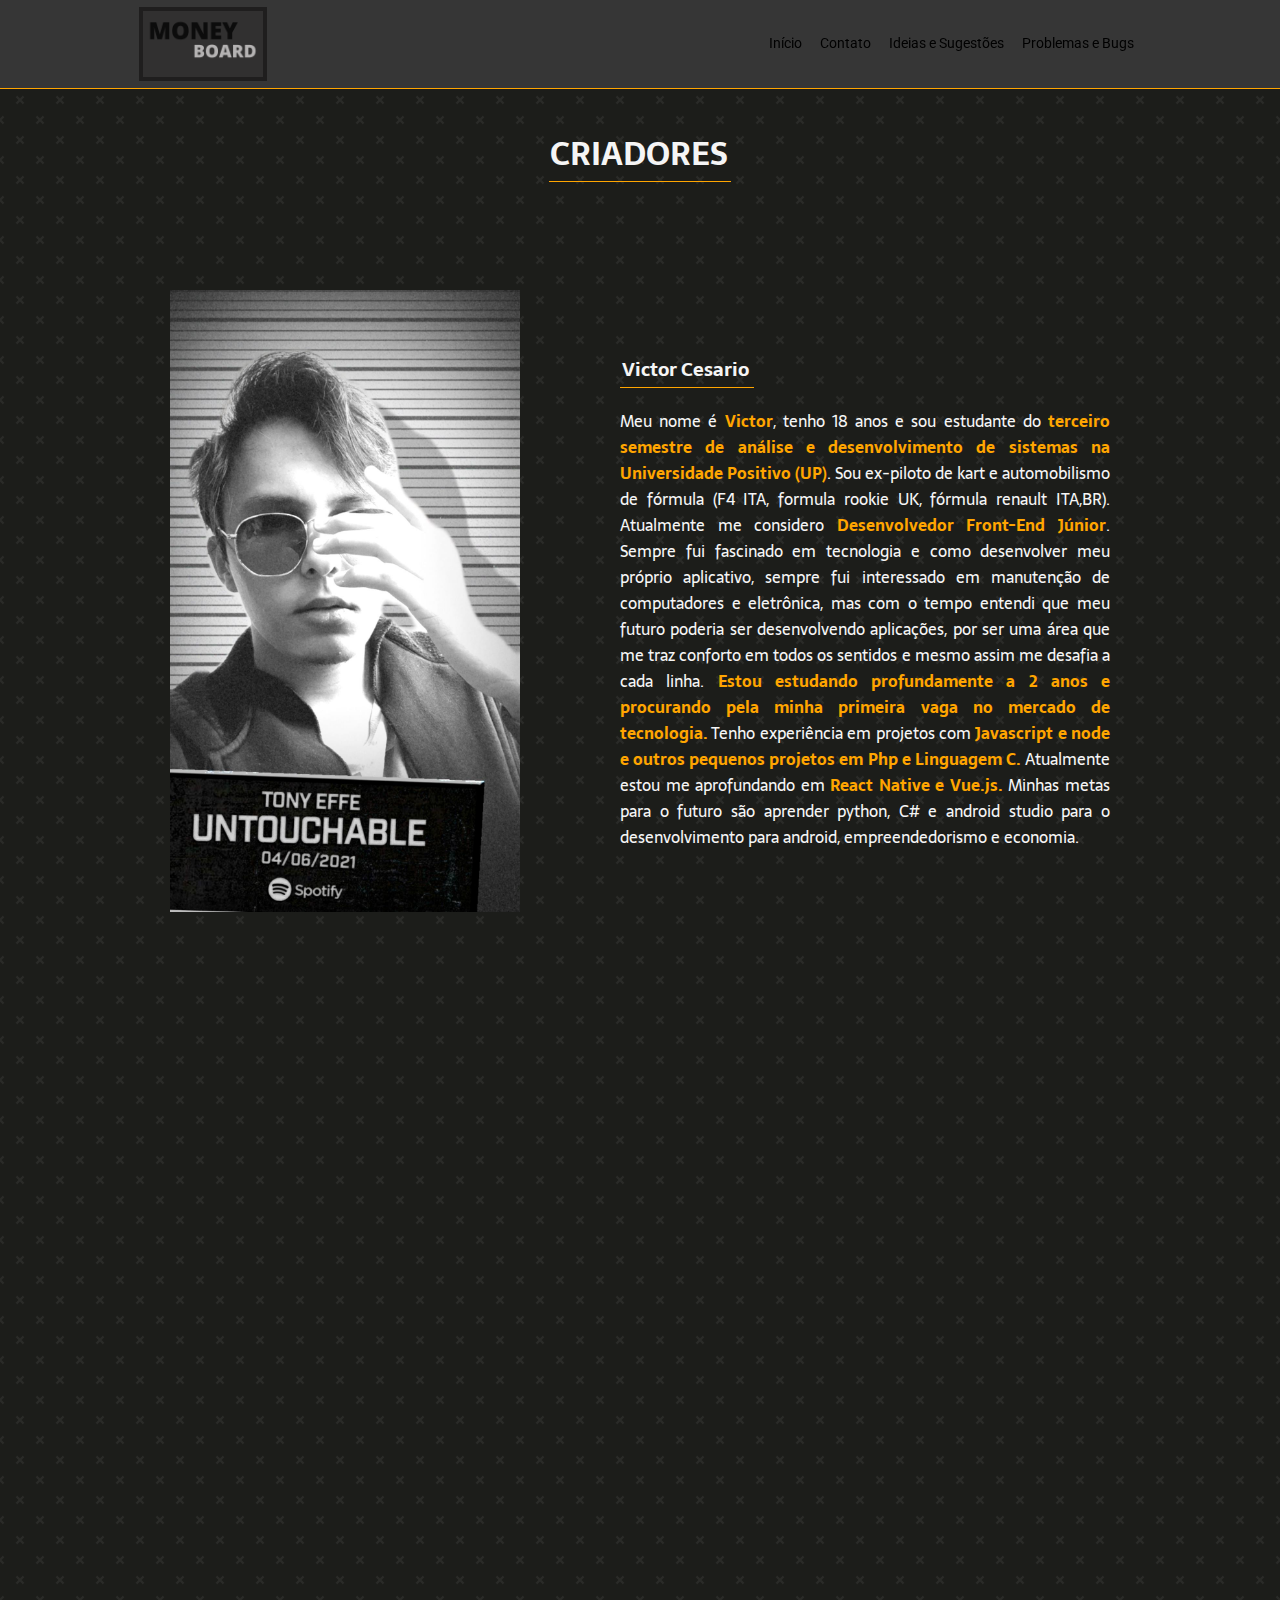
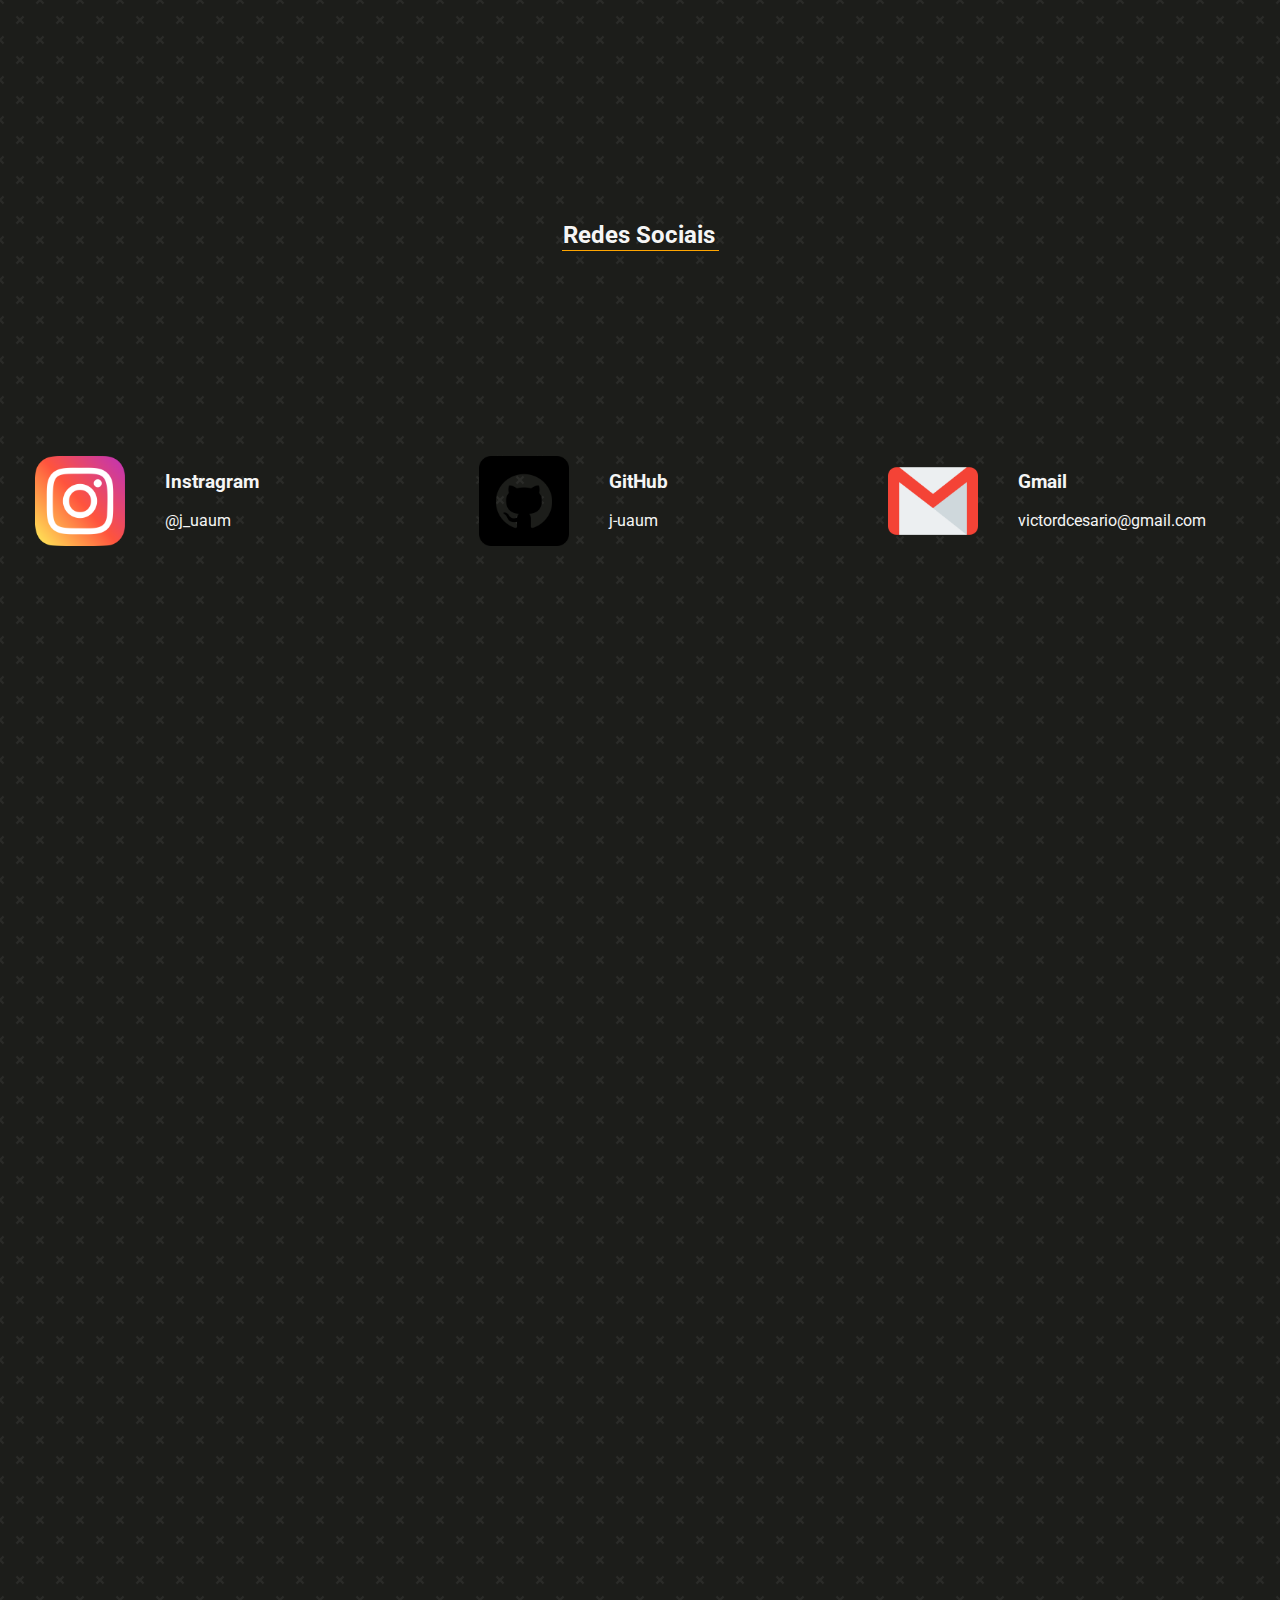
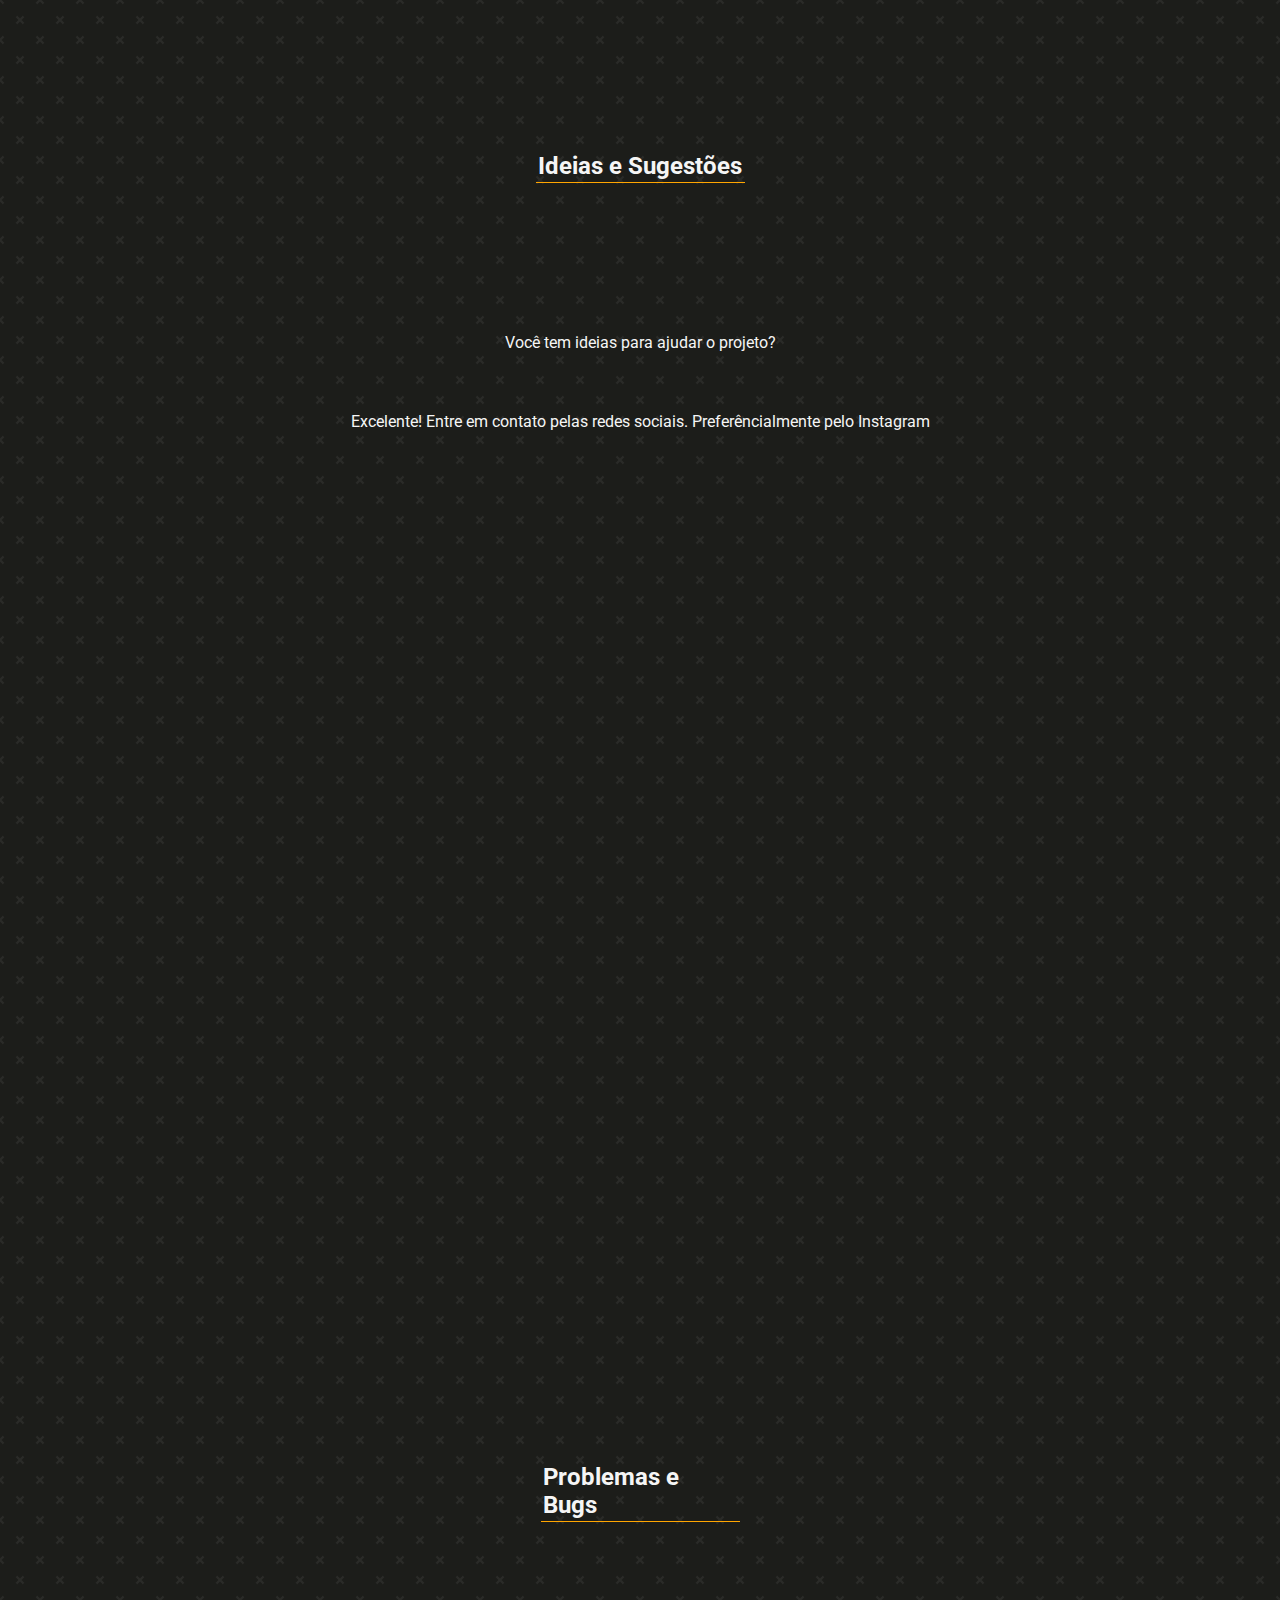
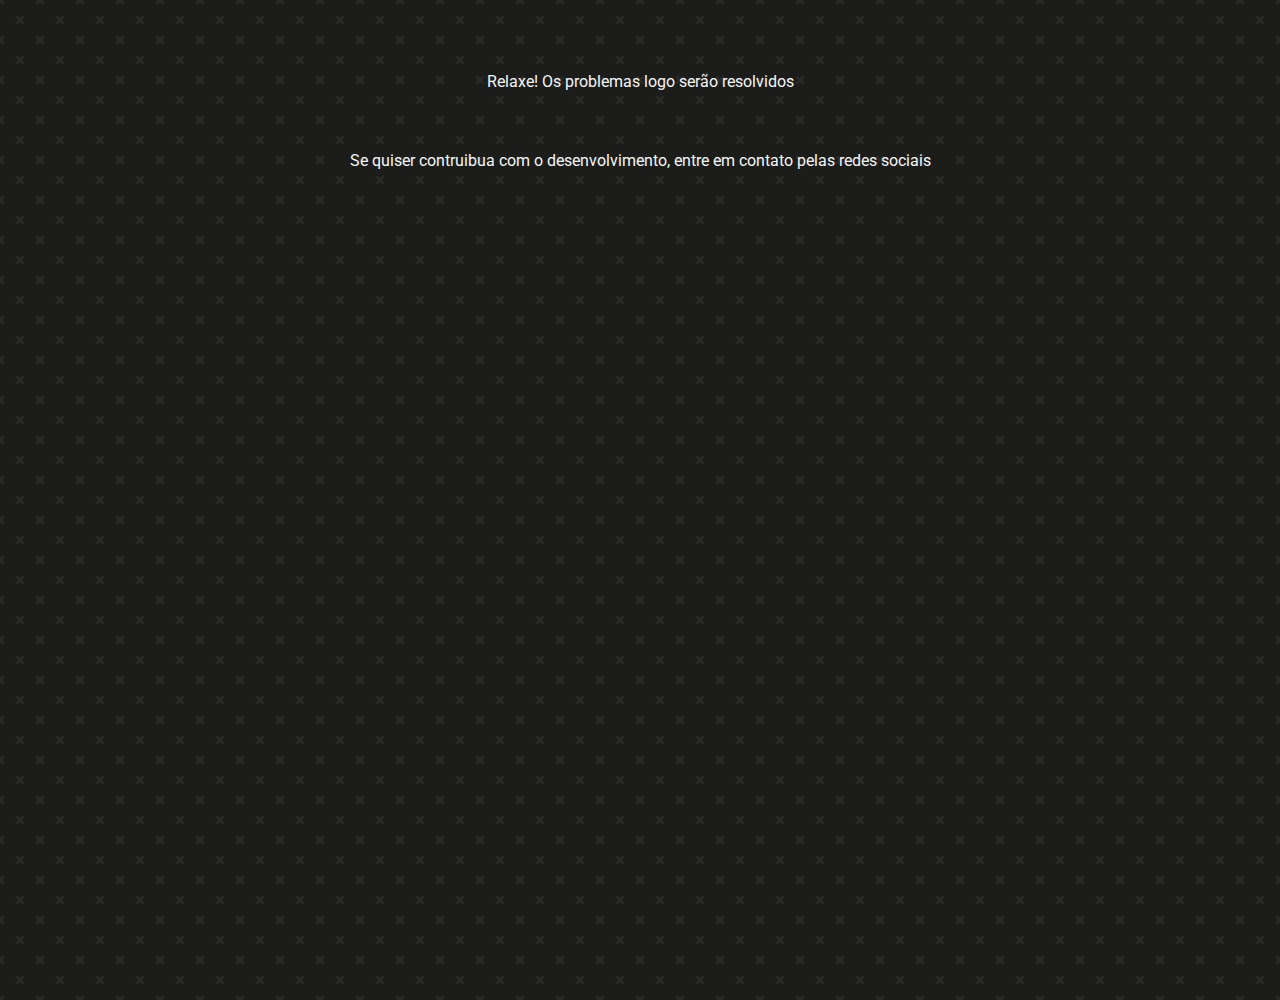
<file: about/sobre.html>
<!DOCTYPE html>
<html lang="pt-BR">
<head>
    <meta charset="UTF-8">
    <meta http-equiv="X-UA-Compatible" content="IE=edge">
    <meta name="viewport" content="width=device-width, initial-scale=1.0">
    <title>MoneyBoard > About</title>
    <link rel="stylesheet" href="style-sobre.css">
    <link rel="icon" href="/Assets/png/dolares.png" style="width: 100% ;">
</head>
<body>

        <header class="header">
                <img src="/Assets/png/money-image.png" alt="" class="nav-img">
                <nav class="nav">
                    <!-- colocar o restante do menu quando terminar o sobre mim -->
                    <a href="/index.html" class="menu-convert">Início</a>
                    <a href="#1" class="menu-convert">Contato</a>
                    <a href="#2" class="menu-convert">Ideias e Sugestões</a>
                    <a href="#3" class="menu-convert">Problemas e Bugs</a>
                </nav>
            </header>

    <div class="container">
            
            

            <div class="principal"><h1 class="titulo-sobre">CRIADORES</h1>
                    <div class="sobre-joao">
                            <img src="/Assets/jpg/img-minha.jpg" alt="minha..." class="img-joao">
                                    <div class="content-joao">
                                                <h3 class="nome-joao">Victor Cesario</h3>
                                                <p class="texto-sobre">Meu nome é <b class="negrito">Victor</b>, tenho 18 anos e sou estudante do <b class="negrito">terceiro semestre de  análise e desenvolvimento de sistemas na Universidade Positivo (UP)</b>. Sou ex-piloto de kart e automobilismo de fórmula (F4 ITA, formula rookie UK, fórmula renault ITA,BR). Atualmente me considero <b class="negrito">Desenvolvedor Front-End Júnior</b>. Sempre fui fascinado em tecnologia e como desenvolver meu próprio aplicativo, sempre fui interessado em manutenção de computadores e eletrônica, mas com o tempo entendi que meu futuro poderia ser desenvolvendo aplicações, por ser uma área que me traz conforto em todos os sentidos e mesmo assim me desafia a cada linha. <b class="negrito">Estou estudando profundamente a 2 anos e procurando pela minha primeira vaga no mercado de tecnologia.</b> 
                                                        Tenho experiência em projetos com <b class="negrito">Javascript e node e outros pequenos projetos em Php e Linguagem C.</b>  Atualmente estou me aprofundando em <b class="negrito">React Native e Vue.js.</b> 
                                                        Minhas metas para o futuro são aprender python, C# e android studio para o desenvolvimento para android, empreendedorismo e economia. 
                                                        
                                                        </p>
                                               
                                                
                                    </div>
                    </div>

                    
        </div>

        <div class="segundario">
                    <div class="contato-sobre">
                            <h2 class="titulo-contato"></h2>
                    </div>

                    <div class="ideias-sobre">
                            <h2 class="titulo-ideias"></h2>
                    </div>

                    <div class="problemas">
                            <h2 class="titulo-problemas"></h2>
                    </div>
        </div>
    </div>

    <div class="container-redes" id="1">
                <h2 class="titulo-redes">Redes Sociais</h2>
     
    <div class="redes">
        

        <div class="redes-content" >
                <img src="/Assets/png/instagram (1).png" alt="insta" class="img-redes">
               
                <div class="texto-tt">

                    <h3 class="titulo-redes-cont">Instragram</h3>
                <p class="user-redes">@j_uaum</p>    
                </div>
                
                
        </div>
        <div class="redes-content">
                
                <img src="/Assets/png/github.png" alt="github" class="img-redes">

                <div class="texto-tt">
                       <h3 class="titulo-redes-cont">GitHub</h3>
                <p class="user-redes">j-uaum</p> 
                </div>
                
        </div>
        <div class="redes-content">
                
                <img src="/Assets/png/gmail (1).png" alt="gmail" class="img-redes">

                <div class="texto-tt">
                       <h3 class="titulo-redes-cont">Gmail</h3>
                <p class="user-redes">victordcesario@gmail.com</p> 
                </div>
                
        </div>
        
    </div>

</div>


    <div class="ideias-container" id="2">
        <h2 class="titulo-ideias">Ideias e Sugestões</h2>
        <p class="ideias-paragrafo">Você tem ideias para ajudar o projeto?</p>
        <p class="ideias-paragrafo">Excelente! Entre em contato pelas redes sociais. Preferêncialmente pelo Instagram</p>
    </div>

    <div class="container-bugs" id="3">
        <h2 class="titulo-bugs">Problemas e Bugs</h2>
        <p class="bugs-paragrafo">Relaxe! Os problemas logo serão resolvidos</p>
        <p class="bugs-paragrafo">Se quiser contruibua com o desenvolvimento, entre em contato pelas redes sociais</p>
    </div>




        <footer class="footer-sobre">
            
        </footer>
</body>
</html>
</file>
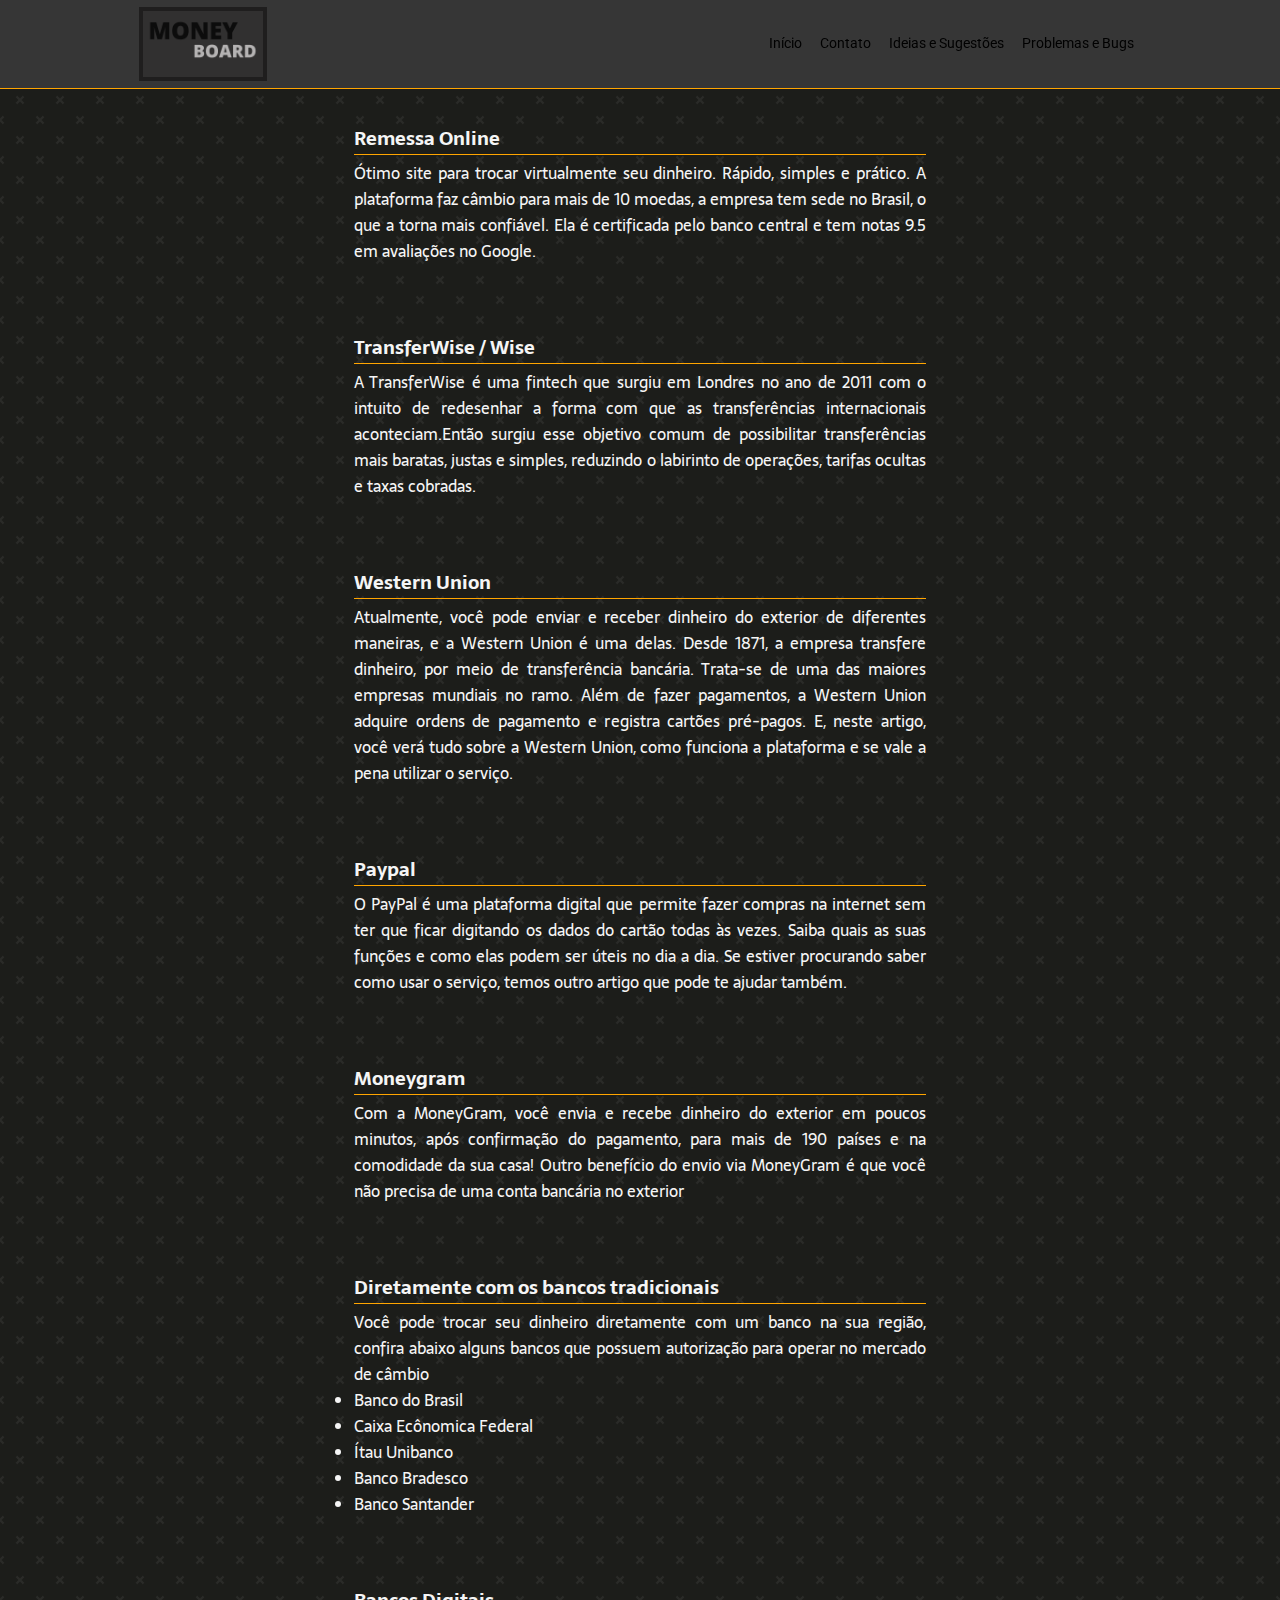
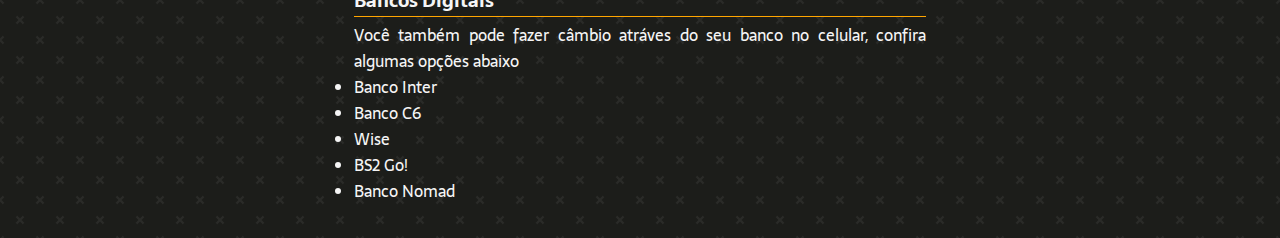
<file: where/where.html>
<!DOCTYPE html>
<html lang="pt-BR">
<head>
    <meta charset="UTF-8">
    <meta http-equiv="X-UA-Compatible" content="IE=edge">
    <meta name="viewport" content="width=device-width, initial-scale=1.0">
    <title>MoneyBoard > Guide</title>
    <link rel="stylesheet" href="style-where.css">
    <link rel="icon" href="/Assets/png/dolares.png" style="width: 100% ;">
</head>
<body>

    <header class="header">
            <img src="/Assets/png/money-image.png" alt="logo" class="nav-img">
        <nav class="nav">
                
            <a href="/index.html" class="menu">Início</a>
            <a href="/about/sobre.html#1" class="menu">Contato</a>
            <a href="/about/sobre.html#2" class="menu">Ideias e Sugestões</a>
            <a href="/about/sobre.html#3" class="menu">Problemas e Bugs</a>
        
        </nav>

    </header>

    <div class="container">

        <div class="titulo">
            <h1 class="titulo"></h1>
        </div>
        

        <div class="conteudo">

            <div class="sites-conteudo">
                <h3 class="titulo-site">Remessa Online</h3>
                <p class="site-paragrafo">Ótimo site para trocar virtualmente seu dinheiro. Rápido, simples e prático. A plataforma faz câmbio para mais de 10 moedas, a empresa tem sede no Brasil, o que a torna mais confiável. Ela é certificada pelo banco central e tem notas 9.5 em avaliações no Google. </p>
            </div>

            <div class="sites-conteudo">
                <h3 class="titulo-site">TransferWise / Wise</h3>
                <p class="site-paragrafo">A TransferWise é uma fintech que surgiu em Londres no ano de 2011 com o intuito de redesenhar a forma com que as transferências internacionais aconteciam.Então surgiu esse objetivo comum de possibilitar transferências mais baratas, justas e simples, reduzindo o labirinto de operações, tarifas ocultas e taxas cobradas.</p>
            </div>

            <div class="sites-conteudo">
                <h3 class="titulo-site">Western Union</h3>
                <p class="site-paragrafo">Atualmente, você pode enviar e receber dinheiro do exterior de diferentes maneiras, e a Western Union é uma delas. Desde 1871, a empresa transfere dinheiro, por meio de transferência bancária. Trata-se de uma das maiores empresas mundiais no ramo. Além de fazer pagamentos, a Western Union adquire ordens de pagamento e registra cartões pré-pagos. E, neste artigo, você verá tudo sobre a Western Union, como funciona a plataforma e se vale a pena utilizar o serviço.</p>
            </div>

            <div class="sites-conteudo">
                <h3 class="titulo-site">Paypal</h3>
                <p class="site-paragrafo">O PayPal é uma plataforma digital que permite fazer compras na internet sem ter que ficar digitando os dados do cartão todas às vezes. Saiba quais as suas funções e como elas podem ser úteis no dia a dia. Se estiver procurando saber como usar o serviço, temos outro artigo que pode te ajudar também.</p>
            </div>

            <div class="sites-conteudo">
                <h3 class="titulo-site">Moneygram</h3>
                <p class="site-paragrafo">Com a MoneyGram, você envia e recebe dinheiro do exterior em poucos minutos, após confirmação do pagamento, para mais de 190 países e na comodidade da sua casa! Outro benefício do envio via MoneyGram é que você não precisa de uma conta bancária no exterior</p>
            </div>


            <div class="sites-conteudo">
                <h3 class="titulo-site">Diretamente com os bancos tradicionais</h3>
                <p class="site-paragrafo">Você pode trocar seu dinheiro diretamente com um banco na sua região, confira abaixo alguns bancos que possuem autorização para operar no mercado de câmbio</p>
                <li class="bancos-lista">Banco do Brasil</li>
                <li class="bancos-lista">Caixa Ecônomica Federal</li>
                <li class="bancos-lista">Ítau Unibanco</li>
                <li class="bancos-lista">Banco Bradesco</li>
                <li class="bancos-lista">Banco Santander</li>
            </div>

            <div class="sites-conteudo">
                <h3 class="titulo-site">Bancos Digitais</h3>
                <p class="site-paragrafo">Você também pode fazer câmbio atráves do seu banco no celular, confira algumas opções abaixo</p>
                <li class="bancos-lista">Banco Inter</li>
                <li class="bancos-lista">Banco C6</li>
                <li class="bancos-lista">Wise</li>
                <li class="bancos-lista">BS2 Go!</li>
                <li class="bancos-lista">Banco Nomad</li>
            </div>

        </div>


    </div>
</body>
</html>
</file>
<file: about/style-sobre.css>
@import url('https://fonts.googleapis.com/css2?family=IBM+Plex+Mono:wght@300&family=Mitr&family=Rajdhani:wght@300&family=Righteous&family=Roboto:wght@300&family=Sarala:wght@400;700&family=Source+Code+Pro:ital,wght@0,300;0,700;0,900;1,300;1,500&display=swap');

html{
  scroll-behavior: smooth;
}
/*Configuração da barra de rolagem */
::-webkit-scrollbar {
  width: 10px;
}
::-webkit-scrollbar-track{
  background: black;
  border-radius: 30px;
}
::-webkit-scrollbar-thumb {
  /* background: linear-gradient(45deg, #000000, #1C1C1C, #363636, #4F4F4F ); */
  background-color: orange;
  background-size: 100% 100%;
  animation: cores 30s ease infinite;
  border-radius: 25px;
}
*{
  margin: 0;
}
body{
    width: 100%;
    height: 100%;
    background-color: #1c1d1a;
background-image: url("data:image/svg+xml,%3Csvg xmlns='http://www.w3.org/2000/svg' width='40' height='40' viewBox='0 0 40 40'%3E%3Cg fill-rule='evenodd'%3E%3Cg fill='%236b6b6b' fill-opacity='0.18'%3E%3Cpath d='M0 38.59l2.83-2.83 1.41 1.41L1.41 40H0v-1.41zM0 1.4l2.83 2.83 1.41-1.41L1.41 0H0v1.41zM38.59 40l-2.83-2.83 1.41-1.41L40 38.59V40h-1.41zM40 1.41l-2.83 2.83-1.41-1.41L38.59 0H40v1.41zM20 18.6l2.83-2.83 1.41 1.41L21.41 20l2.83 2.83-1.41 1.41L20 21.41l-2.83 2.83-1.41-1.41L18.59 20l-2.83-2.83 1.41-1.41L20 18.59z'/%3E%3C/g%3E%3C/g%3E%3C/svg%3E");
    font-family: 'Roboto', sans-serif;
  color: whitesmoke;
  text-decoration: none;
}
.menu-convert{
    font-size: 14px;
    text-decoration: none;
    display: flex;
    flex-direction: row;
    color:#000000;
    --s: 0.1em;   /* espesura da linha usando um var do css */
    --c: orange; /* cor em var do css */
    color: #0000;
    padding-bottom: var(--s);
    background: 
      linear-gradient(90deg,var(--c) 50%,#000 0) calc(100% - var(--_p,0%))/200% 100%,
      linear-gradient(var(--c) 0 0) 0% 100%/var(--_p,0%) var(--s) no-repeat;
    -webkit-background-clip: text,padding-box;
            background-clip: text,padding-box;
    transition: 0.5s;
}
.menu-convert:hover{
  --_p: 100%
}
.header{
  
   display: flex;
    flex-direction: row;
    align-items: center;
    justify-content: space-around;
    background: linear-gradient(#363636, #363636);
    padding: 7px;
    gap: 230px;
    border-bottom: solid orange 0.3px;
}
.container{
    width: 100%;
height: 100%;
display: flex;
flex-direction: column;
justify-content: center;
align-items: center;
font-family: 'Sarala', sans-serif;
}
.nav-img{
    width: 120px;
    border: #1f1e1e solid 4px;
    /* border-radius: 12px; */
    box-shadow: #1f1e1e ;
    background-color:#2f2e2eb2;
}
.nav{
    display: flex;
    flex-direction: row;
   padding: 7px;
   gap: 18px;
}
.img-joao{
  width: 350px;
  padding-left: 100px;
}
.sobre-joao{
  display: flex;
  flex-direction: row;
  justify-content: center;
  align-items: center;
  padding: 70px;
  
}
.content-joao{
padding: 100px;
}
.titulo-sobre{
  margin-top: 3%;
  border-bottom: orange 1px solid;
  width: 180px;
  padding: 1px;
}
.principal{
  display: flex;
  flex-direction: column;
  justify-content: center;
  align-items: center;
  
}
.segundario{
  display: none;
}
.ideias-container{
  display: flex;
  flex-direction: column;
  justify-content: center;
  align-items: center;
  padding: 200px;
  margin-top: 600px;
}
.container-bugs{
  display: flex;
  flex-direction: column;
  justify-content: center;
  align-items: center;
  padding: 200px;
  margin-top: 600px;
  margin-bottom: 600px;
  
}
.ideias-paragrafo, .bugs-paragrafo{
  padding: 30px;
}
.titulo-ideias{
  margin-bottom:120px;
}
.titulo-bugs{
  margin-bottom:120px;
}
.img-redes{
  width: 90px;
}
.redes{
  display: flex;
  flex-direction: row;
  justify-content: center;
  align-items: center;
  padding: 90px;
  

}
.redes-content{
  display: flex;
  flex-direction: row ;
  justify-content: center;
  align-items: center;
 padding: 90px;
 
}
.container-redes{
  display: flex;
  flex-direction: column;
  justify-items: center;
  align-items: center;
  padding: 200px;
  margin-top: 600px;
}
.titulo-redes{

  border-bottom: orange 1px solid;
  width: 155px;
  padding: 1px;
  
}
.texto-tt{
  padding: 40px;
}
.texto-sobre{
  margin-top: 20px;
  text-align: justify;
  /* font-weight: bold; */ /*para fazer esse mesmo efeito no html <b></b>*/
}
.negrito{
  color: orange;
}
.nome-joao{
  border-bottom: orange 1px solid;
  width: 130px;
  padding: 2px;
}
.user-redes{
  margin-top: 18px;
 
}
.titulo-ideias{
  border-bottom: orange 1px solid;
  width: 205px;
  padding: 2px;
}
.titulo-bugs{
  border-bottom: orange 1px solid;
  width: 195px;
  padding: 2px;
}
</file>
<file: where/style-where.css>
@import url('https://fonts.googleapis.com/css2?family=IBM+Plex+Mono:wght@300&family=Mitr&family=Rajdhani:wght@300&family=Righteous&family=Roboto:wght@300&family=Sarala:wght@400;700&family=Source+Code+Pro:ital,wght@0,300;0,700;0,900;1,300;1,500&display=swap');

html{
  scroll-behavior: smooth;
}
/*Configuração da barra de rolagem */
::-webkit-scrollbar {
  width: 10px;
}
::-webkit-scrollbar-track{
  background: black;
  border-radius: 30px;
}
::-webkit-scrollbar-thumb {
  /* background: linear-gradient(45deg, #000000, #1C1C1C, #363636, #4F4F4F ); */
  background-color: orange;
  background-size: 100% 100%;
  animation: cores 30s ease infinite;
  border-radius: 25px;
}
*{
  margin: 0;
}
body{
    width: 100%;
    height: 100%;
    background-color: #1c1d1a;
    background-image: url("data:image/svg+xml,%3Csvg xmlns='http://www.w3.org/2000/svg' width='40' height='40' viewBox='0 0 40 40'%3E%3Cg fill-rule='evenodd'%3E%3Cg fill='%236b6b6b' fill-opacity='0.18'%3E%3Cpath d='M0 38.59l2.83-2.83 1.41 1.41L1.41 40H0v-1.41zM0 1.4l2.83 2.83 1.41-1.41L1.41 0H0v1.41zM38.59 40l-2.83-2.83 1.41-1.41L40 38.59V40h-1.41zM40 1.41l-2.83 2.83-1.41-1.41L38.59 0H40v1.41zM20 18.6l2.83-2.83 1.41 1.41L21.41 20l2.83 2.83-1.41 1.41L20 21.41l-2.83 2.83-1.41-1.41L18.59 20l-2.83-2.83 1.41-1.41L20 18.59z'/%3E%3C/g%3E%3C/g%3E%3C/svg%3E");
    font-family: 'Roboto', sans-serif;
  color: whitesmoke;
  text-decoration: none;
}
.menu{
    font-size: 14px;
    text-decoration: none;
    display: flex;
    flex-direction: row;
    color:#000000;
    --s: 0.1em;   /* espesura da linha usando um var do css */
    --c: orange; /* cor em var do css */
    color: #0000;
    padding-bottom: var(--s);
    background: 
      linear-gradient(90deg,var(--c) 50%,#000 0) calc(100% - var(--_p,0%))/200% 100%,
      linear-gradient(var(--c) 0 0) 0% 100%/var(--_p,0%) var(--s) no-repeat;
    -webkit-background-clip: text,padding-box;
            background-clip: text,padding-box;
    transition: 0.5s;
}
.header{
    display: flex;
    flex-direction: row;
    align-items: center;
    justify-content: space-around;
    background: linear-gradient(#363636, #363636);
    padding: 7px;
    gap: 230px;
    border-bottom: solid orange 0.3px;
}
.container{
    width: 100%;
height: 100%;
display: flex;
flex-direction: column;
justify-content: center;
align-items: center;
font-family: 'Sarala', sans-serif;
}
.nav-img{
    width: 120px;
    border: #1f1e1e solid 4px;
    /* border-radius: 12px; */
    box-shadow: #1f1e1e ;
    background-color:#2f2e2eb2;
}
.nav{
    display: flex;
    flex-direction: row;
   padding: 7px;
   gap: 18px;
}
.conteudo{
  width: 50%;
  display: flex;
  flex-direction: column;
  justify-content: center;
  align-items: center;
  font-family: 'Sarala', sans-serif;
}
.sites-conteudo{
  display: flex;
  flex-direction: column;
  padding: 34px;
}
.titulo-site{
  display: flex;
  flex-direction: column;
  margin-bottom: 5px;
  border-bottom: orange 1px solid;
}
.site-paragrafo{
  text-align: justify;
}

/* .input-moeda, .cambio-select{
    border: #feff00 solid 2.8px;
  border-radius: 4px;
  padding: 18px;
margin-top: 8px;
  background-color: rgba(28, 28, 29, 0.6);
  color: whitesmoke;
  outline: none;
}
.input-moeda:focus, .cambio-select:focus{
    border: orange solid 2.8px;
}
.btn-convert, .btn-voltar{
    border: #feff00 solid 2.8px;
  border-radius: 4px;
  padding: 18px;
margin-top: 8px;
  background-color: rgba(28, 28, 29, 0.6);
  color: whitesmoke;
}
.btn-convert:hover , .btn-voltar:hover{
    transition: 100ms linear;
    transform: scale(1.1);
    border:  rgba(28, 28, 29, 0.6) solid 2.8px;
    background-color: orange;
    color: #000;
} */
.menu:hover{
    --_p: 100%
}
</file>
